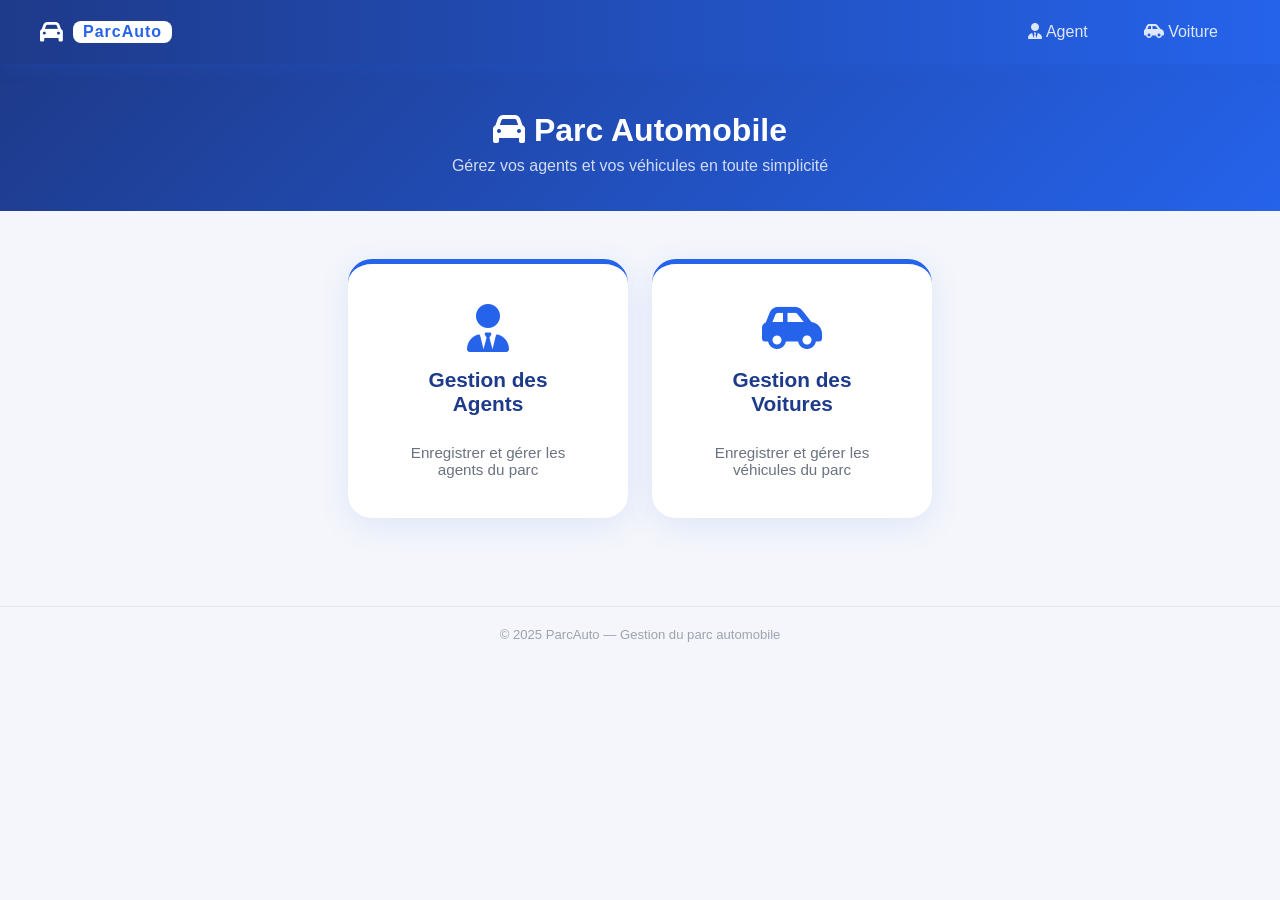
<file: index.html>
<!DOCTYPE html>
<html lang="fr">
<head>
  <meta charset="UTF-8"/>
  <meta name="viewport" content="width=device-width, initial-scale=1.0"/>
  <title>Parc Automobile</title>
  <link rel="stylesheet" href="shared.css"/>
  <link rel="stylesheet" href="https://cdnjs.cloudflare.com/ajax/libs/font-awesome/6.5.0/css/all.min.css"/>
</head>
<body>

  <header class="navbar">
    <div class="logo">
      <i class="fa-solid fa-car"></i>
      <span>ParcAuto</span>
    </div>
    <nav>
      <a href="agent/index.html"><i class="fa-solid fa-user-tie"></i> Agent</a>
      <a href="voiture/index.html"><i class="fa-solid fa-car-side"></i> Voiture</a>
    </nav>
  </header>

  <div class="page-header">
    <h1><i class="fa-solid fa-car"></i> Parc Automobile</h1>
    <p>Gérez vos agents et vos véhicules en toute simplicité</p>
  </div>

  <div class="card-container" style="gap:24px;flex-wrap:wrap;">

    <a href="agent/index.html" class="card" style="text-decoration:none;text-align:center;max-width:280px;cursor:pointer;">
      <i class="fa-solid fa-user-tie" style="font-size:3rem;color:#2563eb;margin-bottom:16px;display:block;"></i>
      <h2 style="justify-content:center;">Gestion des Agents</h2>
      <p style="color:#6b7280;margin-top:10px;font-size:0.95rem;">Enregistrer et gérer les agents du parc</p>
    </a>

    <a href="voiture/index.html" class="card" style="text-decoration:none;text-align:center;max-width:280px;cursor:pointer;">
      <i class="fa-solid fa-car-side" style="font-size:3rem;color:#2563eb;margin-bottom:16px;display:block;"></i>
      <h2 style="justify-content:center;">Gestion des Voitures</h2>
      <p style="color:#6b7280;margin-top:10px;font-size:0.95rem;">Enregistrer et gérer les véhicules du parc</p>
    </a>

  </div>

  <footer>© 2025 ParcAuto — Gestion du parc automobile</footer>

</body>
</html>
</file>
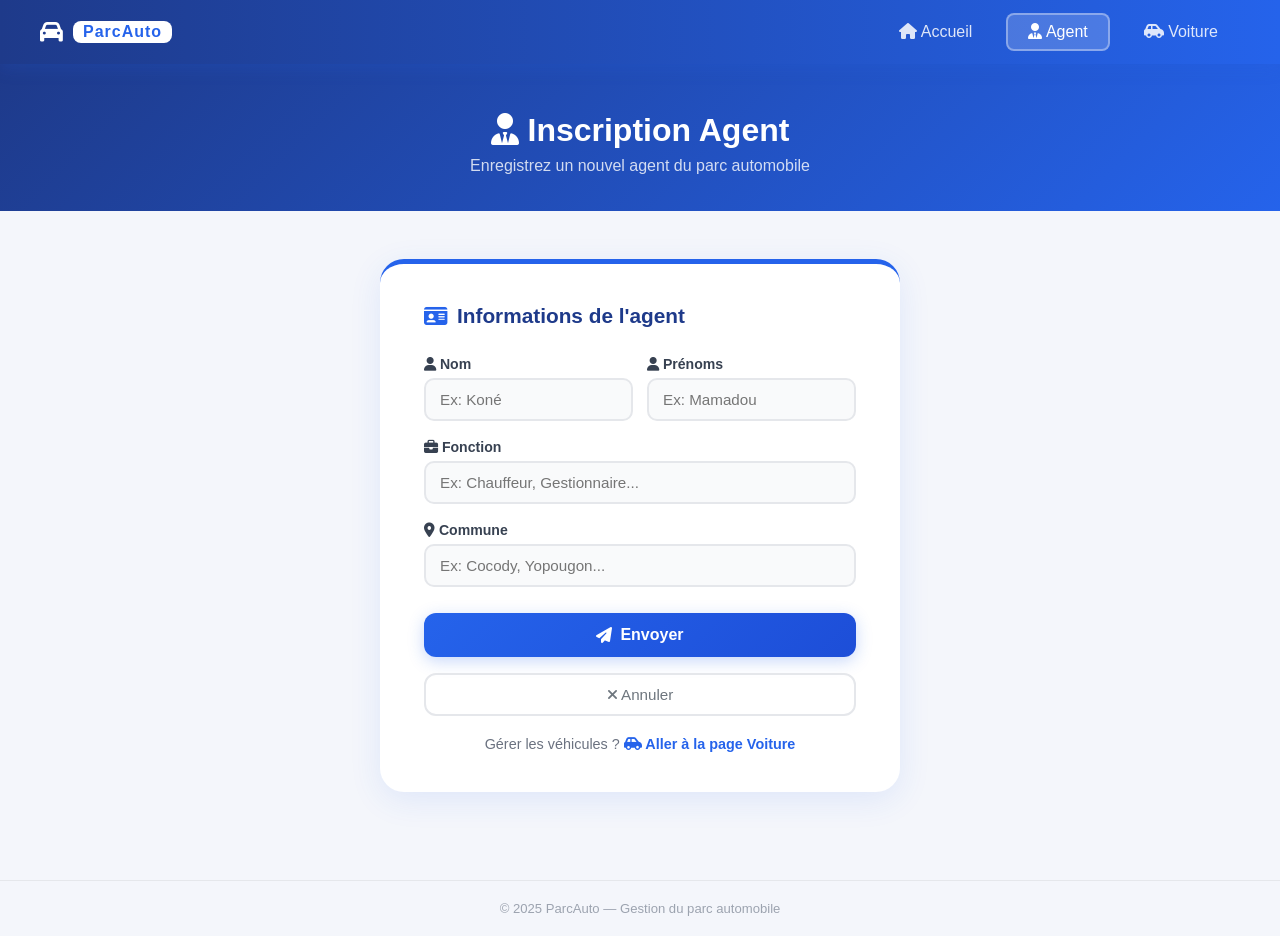
<file: agent/index.html>
<!DOCTYPE html>
<html lang="fr">
<head>
  <meta charset="UTF-8"/>
  <meta name="viewport" content="width=device-width, initial-scale=1.0"/>
  <title>Parc Automobile — Agent</title>
  <link rel="stylesheet" href="../shared.css"/>
  <link rel="stylesheet" href="https://cdnjs.cloudflare.com/ajax/libs/font-awesome/6.5.0/css/all.min.css"/>
</head>
<body>

  <header class="navbar">
    <div class="logo">
      <i class="fa-solid fa-car"></i>
      <span>ParcAuto</span>
    </div>
    <nav>
      <a href="../index.html"><i class="fa-solid fa-house"></i> Accueil</a>
      <a href="index.html" class="active"><i class="fa-solid fa-user-tie"></i> Agent</a>
      <a href="../voiture/index.html"><i class="fa-solid fa-car-side"></i> Voiture</a>
    </nav>
  </header>

  <div class="page-header">
    <h1><i class="fa-solid fa-user-tie"></i> Inscription Agent</h1>
    <p>Enregistrez un nouvel agent du parc automobile</p>
  </div>

  <div class="card-container">
    <div class="card">
      <h2><i class="fa-solid fa-id-card"></i> Informations de l'agent</h2>

      <form action="#" method="POST" onsubmit="alert('Formulaire envoyé !'); return false;">

        <div class="form-row">
          <div class="form-group">
            <label for="nom"><i class="fa-solid fa-user"></i> Nom</label>
            <input type="text" id="nom" name="nom" placeholder="Ex: Koné" required/>
          </div>
          <div class="form-group">
            <label for="prenoms"><i class="fa-solid fa-user"></i> Prénoms</label>
            <input type="text" id="prenoms" name="prenoms" placeholder="Ex: Mamadou" required/>
          </div>
        </div>

        <div class="form-group">
          <label for="Fonction"><i class="fa-solid fa-briefcase"></i> Fonction</label>
          <input type="text" id="Fonction" name="Fonction" placeholder="Ex: Chauffeur, Gestionnaire..." required/>
        </div>

        <div class="form-group">
          <label for="commune"><i class="fa-solid fa-location-dot"></i> Commune</label>
          <input type="text" id="commune" name="commune" placeholder="Ex: Cocody, Yopougon..." required/>
        </div>

        <div class="btn-group">
          <button type="submit" class="btn-primary">
            <i class="fa-solid fa-paper-plane"></i> Envoyer
          </button>
          <button type="reset" class="btn-reset">
            <i class="fa-solid fa-xmark"></i> Annuler
          </button>
        </div>
      </form>

      <div class="switch-link">
        Gérer les véhicules ? <a href="../voiture/index.html"><i class="fa-solid fa-car-side"></i> Aller à la page Voiture</a>
      </div>
    </div>
  </div>

  <footer>© 2025 ParcAuto — Gestion du parc automobile</footer>

</body>
</html>
</file>
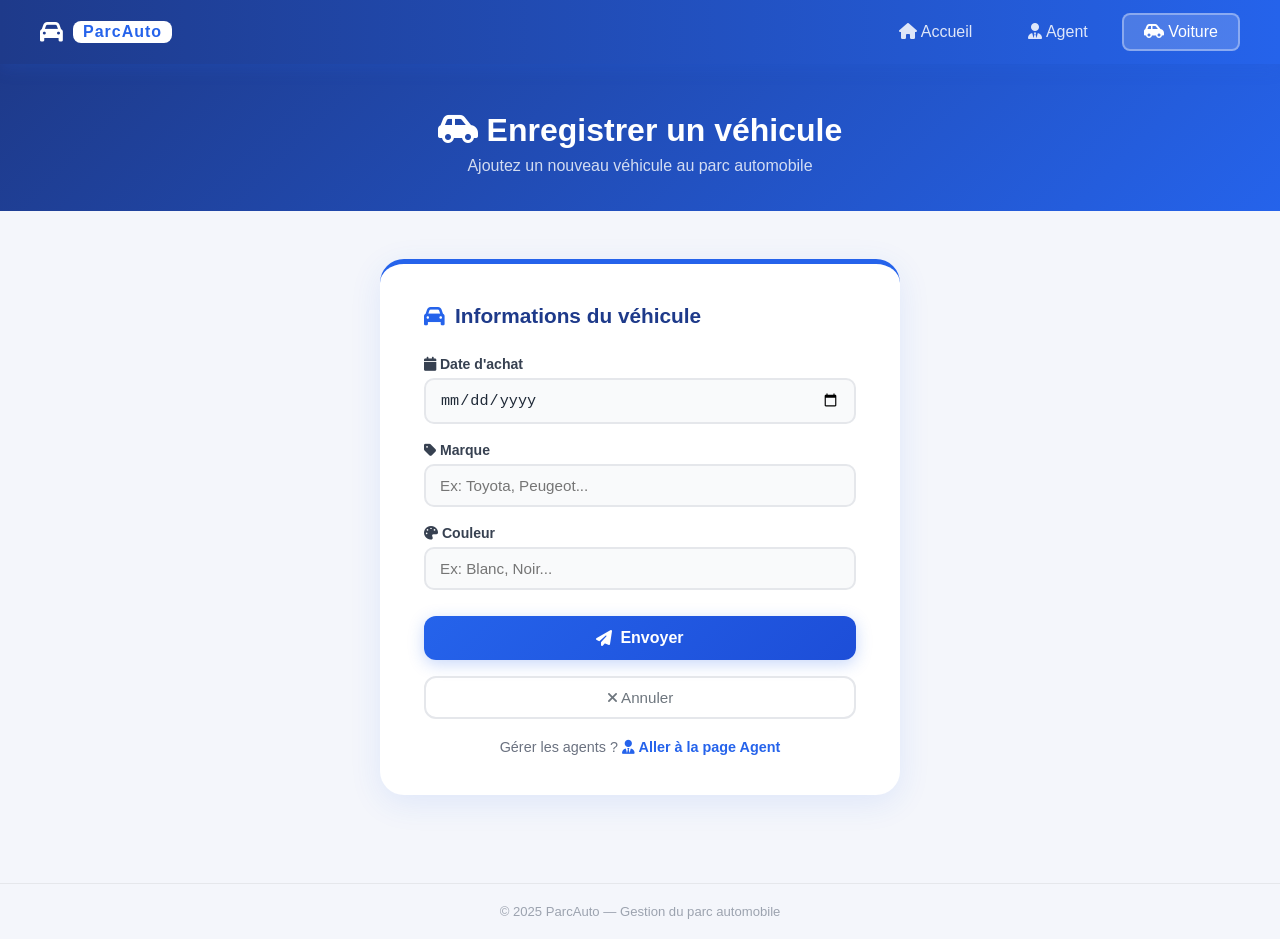
<file: voiture/index.html>
<!DOCTYPE html>
<html lang="fr">
<head>
  <meta charset="UTF-8"/>
  <meta name="viewport" content="width=device-width, initial-scale=1.0"/>
  <title>Parc Automobile — Voiture</title>
  <link rel="stylesheet" href="../shared.css"/>
  <link rel="stylesheet" href="https://cdnjs.cloudflare.com/ajax/libs/font-awesome/6.5.0/css/all.min.css"/>
</head>
<body>

  <header class="navbar">
    <div class="logo">
      <i class="fa-solid fa-car"></i>
      <span>ParcAuto</span>
    </div>
    <nav>
      <a href="../index.html"><i class="fa-solid fa-house"></i> Accueil</a>
      <a href="../agent/index.html"><i class="fa-solid fa-user-tie"></i> Agent</a>
      <a href="index.html" class="active"><i class="fa-solid fa-car-side"></i> Voiture</a>
    </nav>
  </header>

  <div class="page-header">
    <h1><i class="fa-solid fa-car-side"></i> Enregistrer un véhicule</h1>
    <p>Ajoutez un nouveau véhicule au parc automobile</p>
  </div>

  <div class="card-container">
    <div class="card">
      <h2><i class="fa-solid fa-car"></i> Informations du véhicule</h2>

      <form action="#" method="POST" onsubmit="alert('Formulaire envoyé !'); return false;">

        <div class="form-group">
          <label for="dateachat"><i class="fa-solid fa-calendar"></i> Date d'achat</label>
          <input type="date" id="dateachat" name="dateachat" required/>
        </div>

        <div class="form-group">
          <label for="marque"><i class="fa-solid fa-tag"></i> Marque</label>
          <input type="text" id="marque" name="marque" placeholder="Ex: Toyota, Peugeot..." required/>
        </div>

        <div class="form-group">
          <label for="couleur"><i class="fa-solid fa-palette"></i> Couleur</label>
          <input type="text" id="couleur" name="couleur" placeholder="Ex: Blanc, Noir..." required/>
        </div>

        <div class="btn-group">
          <button type="submit" class="btn-primary">
            <i class="fa-solid fa-paper-plane"></i> Envoyer
          </button>
          <button type="reset" class="btn-reset">
            <i class="fa-solid fa-xmark"></i> Annuler
          </button>
        </div>
      </form>

      <div class="switch-link">
        Gérer les agents ? <a href="../agent/index.html"><i class="fa-solid fa-user-tie"></i> Aller à la page Agent</a>
      </div>
    </div>
  </div>

  <footer>© 2025 ParcAuto — Gestion du parc automobile</footer>

</body>
</html>
</file>
<file: shared.css>
* {
  margin: 0;
  padding: 0;
  box-sizing: border-box;
}

:root {
  --primary: #2563eb;
  --primary-dark: #1d4ed8;
  --grey: #6e767e;
  --light: #f4f6fb;
  --white: #fff;
  --shadow: 0 8px 32px rgba(37,99,235,0.10);
}

body {
  font-family: 'Segoe UI', Arial, sans-serif;
  background: var(--light);
  min-height: 100vh;
}

/* NAVBAR */
.navbar {
  display: flex;
  align-items: center;
  justify-content: space-between;
  background: linear-gradient(90deg, #1e3a8a, #2563eb);
  padding: 0 40px;
  height: 64px;
  box-shadow: 0 4px 16px rgba(37,99,235,0.18);
  position: sticky;
  top: 0;
  z-index: 100;
}

.navbar .logo {
  color: #fff;
  font-size: 1.4rem;
  font-weight: 800;
  letter-spacing: 1px;
  display: flex;
  align-items: center;
  gap: 10px;
}

.navbar .logo span {
  background: #fff;
  color: #2563eb;
  border-radius: 8px;
  padding: 2px 10px;
  font-size: 1rem;
}

.navbar nav {
  display: flex;
  gap: 12px;
}

.navbar nav a {
  color: rgba(255,255,255,0.85);
  text-decoration: none;
  padding: 8px 20px;
  border-radius: 8px;
  font-weight: 500;
  transition: background 0.2s, color 0.2s;
  border: 2px solid transparent;
}

.navbar nav a:hover,
.navbar nav a.active {
  background: rgba(255,255,255,0.18);
  color: #fff;
  border-color: rgba(255,255,255,0.35);
}

/* PAGE HEADER */
.page-header {
  background: linear-gradient(135deg, #1e3a8a, #2563eb);
  color: #fff;
  text-align: center;
  padding: 48px 20px 36px;
}

.page-header h1 {
  font-size: 2rem;
  font-weight: 800;
  margin-bottom: 8px;
}

.page-header p {
  color: rgba(255,255,255,0.8);
  font-size: 1rem;
}

/* CARD CONTAINER */
.card-container {
  display: flex;
  justify-content: center;
  align-items: flex-start;
  padding: 48px 20px;
}

.card {
  background: var(--white);
  border-radius: 24px;
  box-shadow: var(--shadow);
  padding: 40px 44px;
  width: 100%;
  max-width: 520px;
  border-top: 5px solid var(--primary);
  animation: fadeUp 0.4s ease;
}

@keyframes fadeUp {
  from { opacity: 0; transform: translateY(24px); }
  to   { opacity: 1; transform: translateY(0); }
}

.card h2 {
  font-size: 1.3rem;
  color: #1e3a8a;
  margin-bottom: 28px;
  display: flex;
  align-items: center;
  gap: 10px;
}

.card h2 i { color: var(--primary); }

/* FORM */
.form-group {
  display: flex;
  flex-direction: column;
  gap: 6px;
  margin-bottom: 18px;
}

.form-group label {
  font-size: 0.88rem;
  font-weight: 600;
  color: #374151;
}

.form-group input,
.form-group select {
  padding: 11px 14px;
  border: 2px solid #e5e7eb;
  border-radius: 10px;
  font-size: 0.95rem;
  color: #1f2937;
  background: #f9fafb;
  transition: border-color 0.2s, box-shadow 0.2s;
  width: 100%;
}

.form-group input:focus,
.form-group select:focus {
  outline: none;
  border-color: var(--primary);
  box-shadow: 0 0 0 3px rgba(37,99,235,0.12);
  background: #fff;
}

.form-row {
  display: grid;
  grid-template-columns: 1fr 1fr;
  gap: 14px;
}

/* BUTTONS */
.btn-primary {
  width: 100%;
  padding: 13px;
  background: linear-gradient(135deg, #2563eb, #1d4ed8);
  color: #fff;
  border: none;
  border-radius: 12px;
  font-size: 1rem;
  font-weight: 700;
  cursor: pointer;
  transition: transform 0.2s, box-shadow 0.2s;
  box-shadow: 0 4px 16px rgba(37,99,235,0.25);
  margin-top: 8px;
  display: flex;
  align-items: center;
  justify-content: center;
  gap: 8px;
}

.btn-primary:hover {
  transform: translateY(-2px);
  box-shadow: 0 8px 24px rgba(37,99,235,0.35);
}

.btn-reset {
  width: 100%;
  padding: 11px;
  background: transparent;
  color: var(--grey);
  border: 2px solid #e5e7eb;
  border-radius: 12px;
  font-size: 0.95rem;
  cursor: pointer;
  margin-top: 8px;
  transition: background 0.2s;
}

.btn-reset:hover { background: #f3f4f6; }

.btn-group {
  display: flex;
  flex-direction: column;
  gap: 8px;
  margin-top: 10px;
}

/* LINK */
.switch-link {
  text-align: center;
  margin-top: 20px;
  font-size: 0.9rem;
  color: #6b7280;
}

.switch-link a {
  color: var(--primary);
  font-weight: 600;
  text-decoration: none;
}

.switch-link a:hover { text-decoration: underline; }

/* FOOTER */
footer {
  text-align: center;
  padding: 20px;
  color: #9ca3af;
  font-size: 0.82rem;
  border-top: 1px solid #e5e7eb;
  margin-top: 40px;
}
</file>
